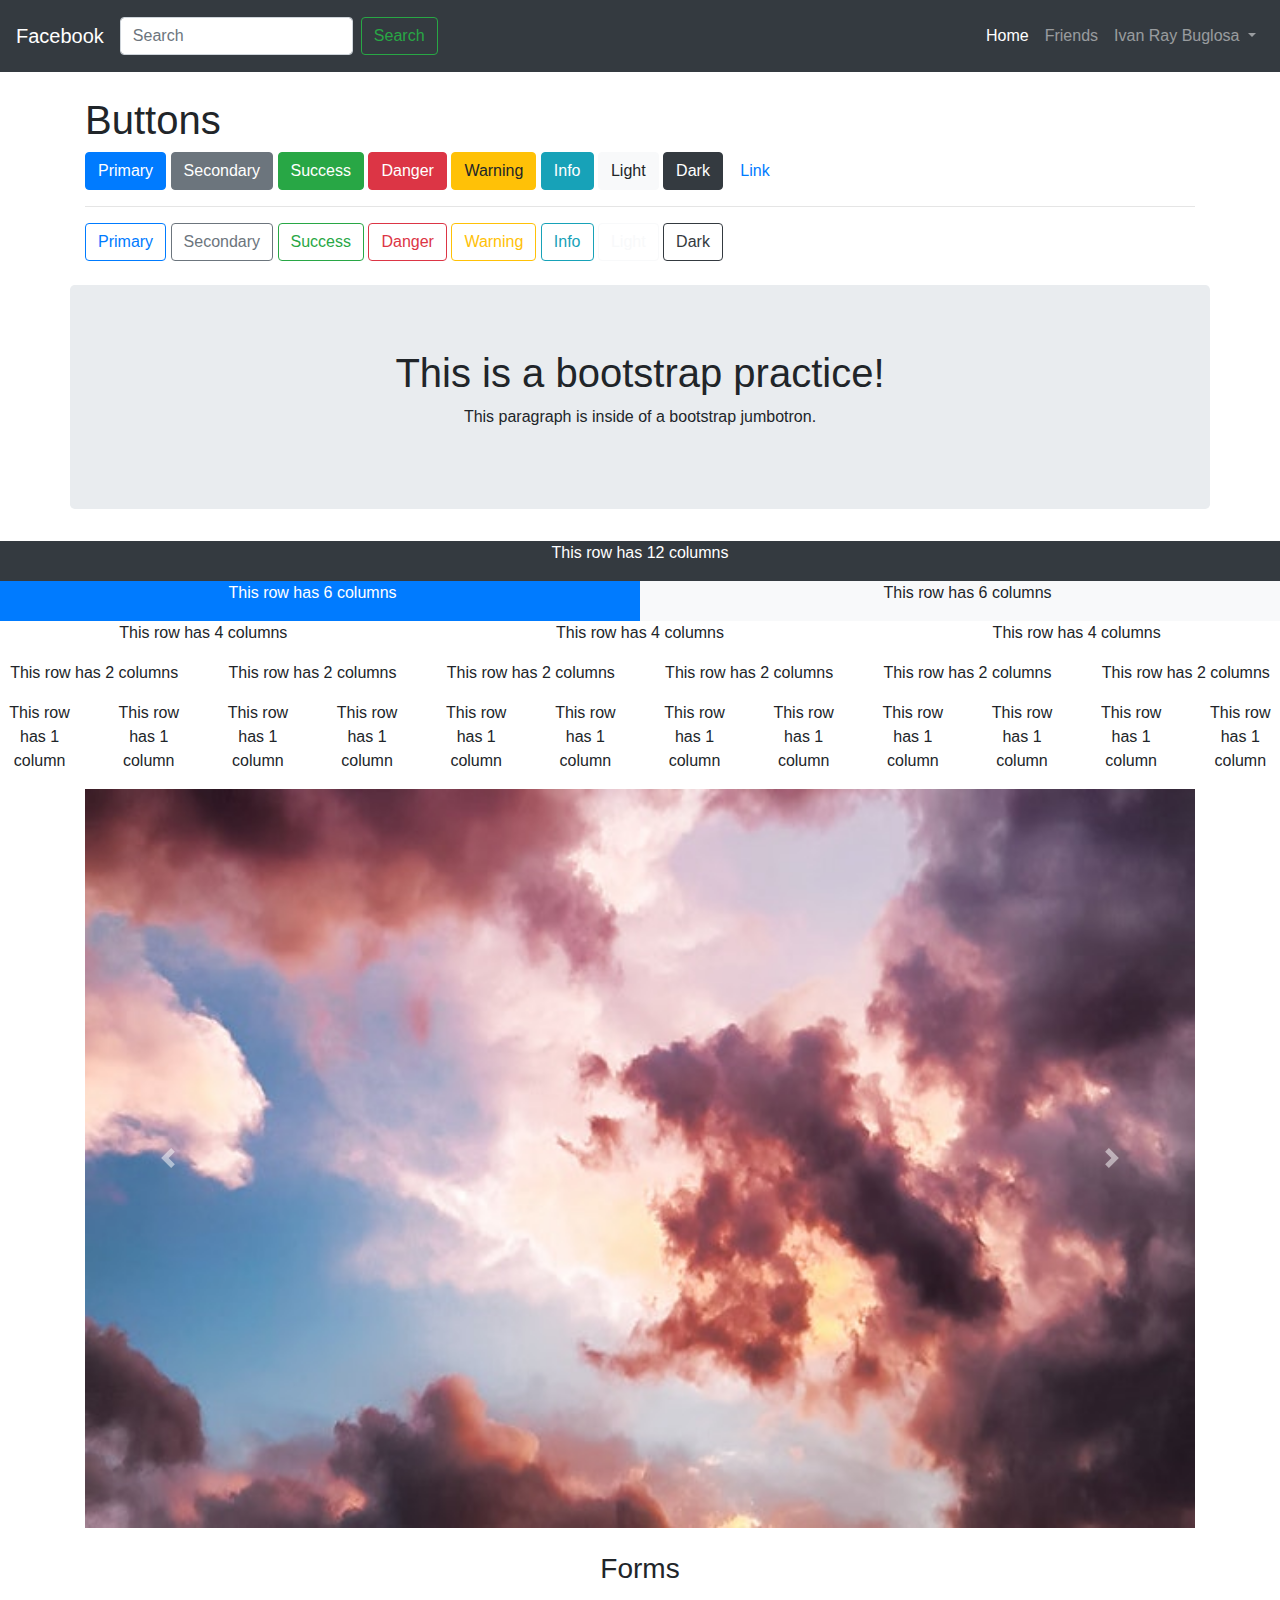
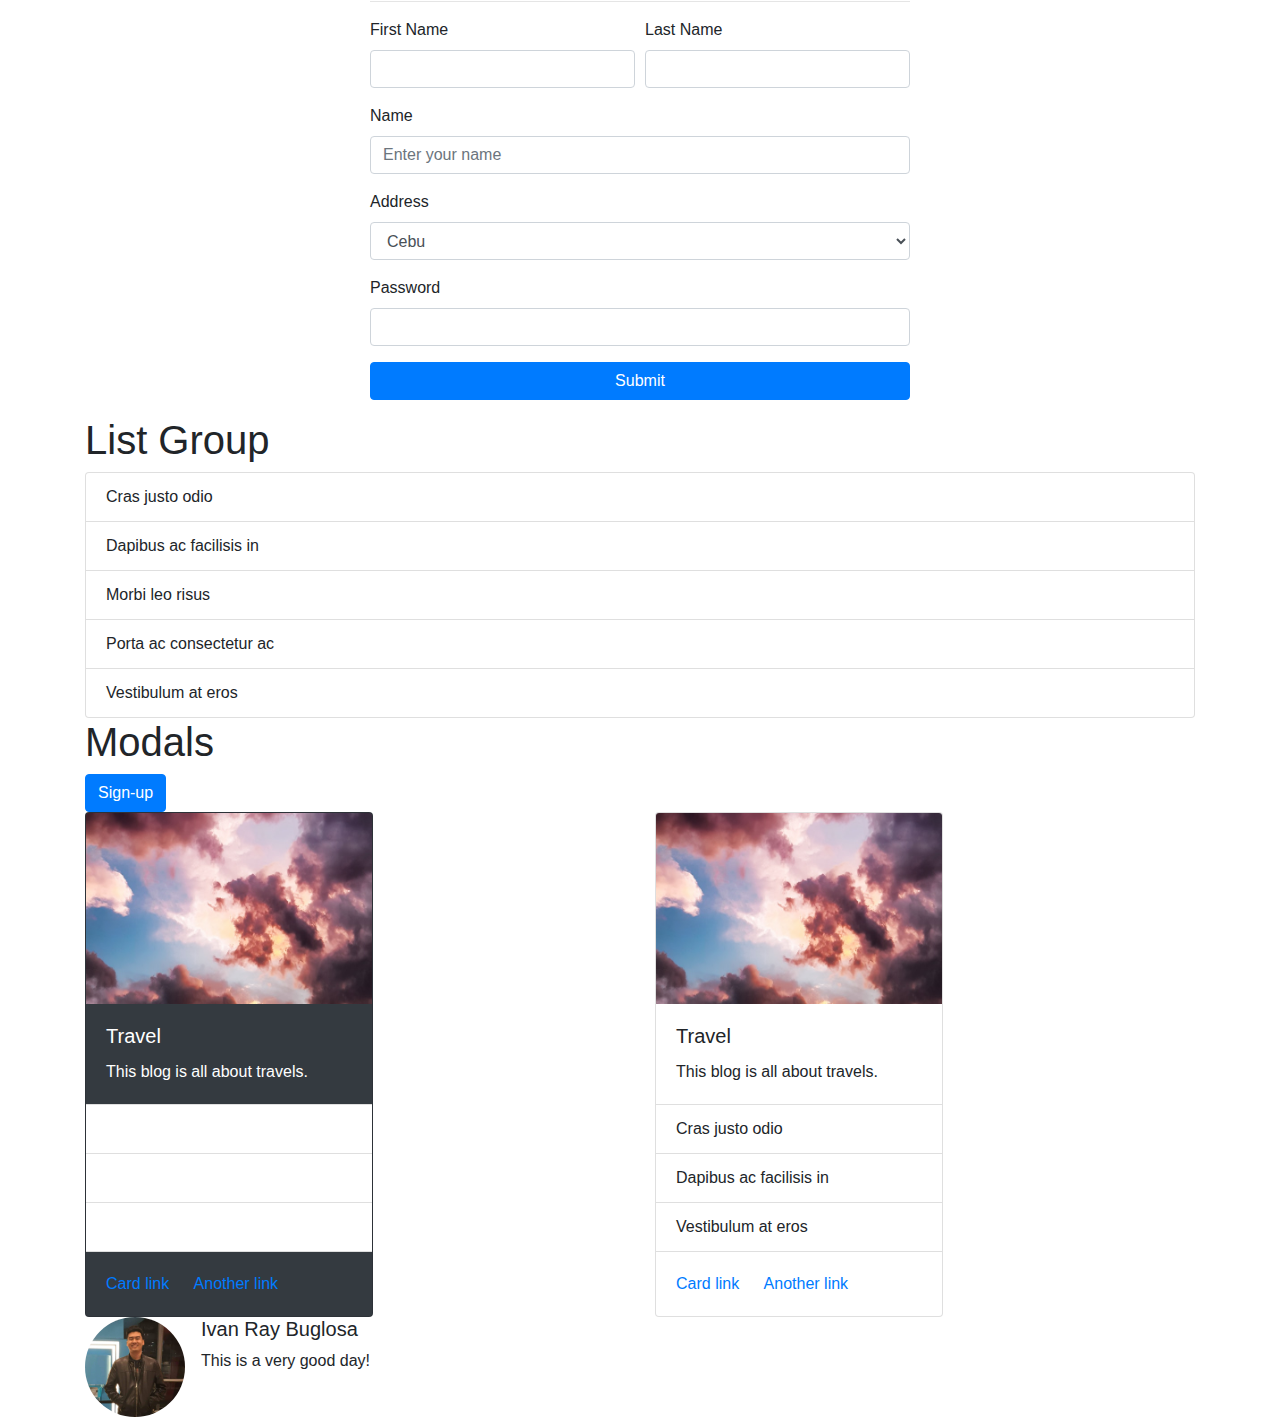
<file: HTML/Bootstrap/index.html>
<html>
    <head>
        <title>Bootstrap 4 Practice</title>
        <link rel="stylesheet" href="styles.css" />
        <link rel="stylesheet" href="https://maxcdn.bootstrapcdn.com/bootstrap/4.0.0/css/bootstrap.min.css" integrity="sha384-Gn5384xqQ1aoWXA+058RXPxPg6fy4IWvTNh0E263XmFcJlSAwiGgFAW/dAiS6JXm" crossorigin="anonymous">
        <link rel="stylesheet" href="https://use.fontawesome.com/releases/v5.5.0/css/all.css" integrity="sha384-B4dIYHKNBt8Bc12p+WXckhzcICo0wtJAoU8YZTY5qE0Id1GSseTk6S+L3BlXeVIU" crossorigin="anonymous">
    </head>
    <body>
        <!-- Bootstrap Navbar -->
        <nav class="navbar navbar-expand-lg navbar-dark p-3 bg-dark">
            <a class="navbar-brand" href="#">Facebook</a>
            <button class="navbar-toggler" type="button" data-toggle="collapse" data-target="#navbarNav" aria-controls="navbarNav" aria-expanded="false" aria-label="Toggle navigation">
              <span class="navbar-toggler-icon"></span>
            </button>
            <div class="collapse navbar-collapse" id="navbarNav">
                <!-- Navbar form -->
                <form class="form-inline my-2 my-lg-0">
                    <input class="form-control mr-sm-2" type="search" placeholder="Search" aria-label="Search">
                    <button class="btn btn-outline-success my-2 my-sm-0" type="submit">Search</button>
                </form>
                <ul class="navbar-nav ml-auto">
                    <li class="nav-item active">
                        <a class="nav-link" href="#">Home <span class="sr-only">(current)</span></a>
                    </li>
                    <li class="nav-item">
                        <a class="nav-link" href="#">Friends</a>
                    </li>
                    <li class="nav-item dropdown">
                        <a class="nav-link dropdown-toggle" href="#" id="navbarDropdownMenuLink" data-toggle="dropdown" aria-haspopup="true" aria-expanded="false">
                            Ivan Ray Buglosa
                        </a>
                        <div class="dropdown-menu" aria-labelledby="navbarDropdownMenuLink">
                            <a class="dropdown-item" href="#">Profile</a>
                            <a class="dropdown-item" href="#">Settings</a>
                            <a class="dropdown-item" href="#">Logout</a>
                        </div>
                    </li>
                </ul>
            </div>
        </nav>
        <!-- End of Bootstrap Navbar-->

        <!-- Bootstrap Buttons -->
        <div class="container mt-4">
            <h1>Buttons</h1>

            <button type="button" class="btn btn-primary">Primary</button>
            <button type="button" class="btn btn-secondary">Secondary</button>
            <button type="button" class="btn btn-success">Success</button>
            <button type="button" class="btn btn-danger">Danger</button>
            <button type="button" class="btn btn-warning">Warning</button>
            <button type="button" class="btn btn-info">Info</button>
            <button type="button" class="btn btn-light">Light</button>
            <button type="button" class="btn btn-dark">Dark</button>
            <button type="button" class="btn btn-link">Link</button>

            <hr/>

            <button type="button" class="btn btn-outline-primary">Primary</button>
            <button type="button" class="btn btn-outline-secondary">Secondary</button>
            <button type="button" class="btn btn-outline-success">Success</button>
            <button type="button" class="btn btn-outline-danger">Danger</button>
            <button type="button" class="btn btn-outline-warning">Warning</button>
            <button type="button" class="btn btn-outline-info">Info</button>
            <button type="button" class="btn btn-outline-light">Light</button>
            <button type="button" class="btn btn-outline-dark">Dark</button>
        </div>
        
        <!-- Bootstrap Jumbotron -->
        <div class="container jumbotron text-center mt-4">
            <h1>This is a bootstrap practice!</h1>
            <p>This paragraph is inside of a bootstrap jumbotron.</p>
            <!-- <div class="row">
                <div class="col-lg-6">
                    <h1>This is column 1</h1>
                </div>
                <div class="col-lg-6">
                    <h1>This is column 1</h1>
                </div>
            </div> -->
        </div>

        <!-- Grid System -->
        <div class="row">
            <div class="col-lg-12 col-sm-6 col-md-6 col-xs-6 bg-dark">
                <p class="text-white text-center">This row has 12 columns</p>
            </div>
        </div>

        <div class="row">
            <div class="col-lg-6 bg-primary">
                <p class="text-white text-center">This row has 6 columns</p>
            </div>
            <div class="col-lg-6 bg-light">
                <p class="text-center">This row has 6 columns</p>
            </div>
        </div>

        <div class="row">
            <div class="col-lg-4">
                <p class="text-center">This row has 4 columns</p>
            </div>
            <div class="col-lg-4">
                <p class="text-center">This row has 4 columns</p>    
            </div>
            <div class="col-lg-4">
                <p class="text-center">This row has 4 columns</p>
            </div>
        </div>

        <div class="row">
            <div class="col-lg-2">
                <p class="text-center">This row has 2 columns</p>
            </div>
            <div class="col-lg-2">
                <p class="text-center">This row has 2 columns</p>    
            </div>
            <div class="col-lg-2">
                <p class="text-center">This row has 2 columns</p>
            </div>
            <div class="col-lg-2">
                <p class="text-center">This row has 2 columns</p>
            </div>
            <div class="col-lg-2">
                <p class="text-center">This row has 2 columns</p>    
            </div>
            <div class="col-lg-2">
                <p class="text-center">This row has 2 columns</p>
            </div>
        </div>

        <div class="row">
            <div class="col-lg-1">
                <p class="text-center">This row has 1 column</p>
            </div>
            <div class="col-lg-1">
                <p class="text-center">This row has 1 column</p>    
            </div>
            <div class="col-lg-1">
                <p class="text-center">This row has 1 column</p>
            </div>
            <div class="col-lg-1">
                <p class="text-center">This row has 1 column</p>
            </div>
            <div class="col-lg-1">
                <p class="text-center">This row has 1 column</p>    
            </div>
            <div class="col-lg-1">
                <p class="text-center">This row has 1 column</p>
            </div>
            <div class="col-lg-1">
                <p class="text-center">This row has 1 column</p>
            </div>
            <div class="col-lg-1">
                <p class="text-center">This row has 1 column</p>    
            </div>
            <div class="col-lg-1">
                <p class="text-center">This row has 1 column</p>
            </div>
            <div class="col-lg-1">
                <p class="text-center">This row has 1 column</p>
            </div>
            <div class="col-lg-1">
                <p class="text-center">This row has 1 column</p>    
            </div>
            <div class="col-lg-1">
                <p class="text-center">This row has 1 column</p>
            </div>
        </div>

        <div class="container">
            <div id="carouselExampleControls" class="carousel slide" data-ride="carousel">
                <div class="carousel-inner">
                    <div class="carousel-item active">
                    <img class="d-block w-100" src="images/1.jpeg" alt="First slide">
                    </div>
                    <div class="carousel-item">
                    <img class="d-block w-100" src="images/2.jpeg" alt="Second slide">
                    </div>
                    <div class="carousel-item">
                    <img class="d-block w-100" src="images/3.jpeg" alt="Third slide">
                    </div>
                </div>
                <a class="carousel-control-prev" href="#carouselExampleControls" role="button" data-slide="prev">
                    <span class="carousel-control-prev-icon" aria-hidden="true"></span>
                    <span class="sr-only">Previous</span>
                </a>
                <a class="carousel-control-next" href="#carouselExampleControls" role="button" data-slide="next">
                    <span class="carousel-control-next-icon" aria-hidden="true"></span>
                    <span class="sr-only">Next</span>
                </a>
            </div>
        </div>

        <div class="container mt-4">
            <div class="row">
                <div class="col-lg-6 offset-lg-3">
                    <h3 class="text-center">Forms</h3>
                    <hr />
                    <form>
                        <div class="form-group form-row">
                            <div class="col-lg-6">
                                <label for="">First Name</label>
                                <input type="text" class="form-control" />
                            </div>
                            <div class="col-lg-6">
                                <label for="">Last Name</label>
                                <input type="text" class="form-control" />
                            </div>
                        </div>
                        <div class="form-group">
                            <label for="name">Name</label>
                            <input type="text" id="name" placeholder="Enter your name" class="form-control" />
                        </div>
                        <div class="form-group">
                            <label>Address</label>

                            <select class="form-control">
                                <option value="">Cebu</option>
                                <option value="">Japan</option>
                                <option value="">Singapore</option>
                            </select>
                        </div>
                        <div class="form-group">
                            <label>Password</label>
                            <input type="password" class="form-control" />
                        </div>
                        <button type="submit" class="btn btn-primary btn-block">Submit</button>
                    </form>
                </div>
            </div>
        </div>

        <div class="container">
            <h1>List Group</h1>
            <ul class="list-group">
                <li class="list-group-item">Cras justo odio</li>
                <li class="list-group-item">Dapibus ac facilisis in</li>
                <li class="list-group-item">Morbi leo risus</li>
                <li class="list-group-item">Porta ac consectetur ac</li>
                <li class="list-group-item">Vestibulum at eros</li>
            </ul>
        </div>
        
        <div class="container">
            <h1>Modals</h1>
            <!-- Button trigger modal -->
            <button type="button" class="btn btn-primary" data-toggle="modal" data-target="#exampleModal">
                Sign-up
            </button>
            
            <!-- Modal -->
            <div class="modal fade" id="exampleModal" tabindex="-1" role="dialog" aria-labelledby="exampleModalLabel" aria-hidden="true">
                <div class="modal-dialog" role="document">
                    <div class="modal-content">
                        <div class="modal-header">
                            <h5 class="modal-title" id="exampleModalLabel">Modal title</h5>
                            <button type="button" class="close" data-dismiss="modal" aria-label="Close">
                                <span aria-hidden="true">&times;</span>
                            </button>
                        </div>
                        <div class="modal-body">
                            <form>
                                <div class="form-group">
                                    <label for="name">Name</label>
                                    <input type="text" id="name" placeholder="Enter your name" class="form-control" />
                                </div>
                                <div class="form-group">
                                    <label>Address</label>
        
                                    <select class="form-control">
                                        <option value="">Cebu</option>
                                        <option value="">Japan</option>
                                        <option value="">Singapore</option>
                                    </select>
                                </div>
                                <div class="form-group">
                                    <label>Password</label>
                                    <input type="password" class="form-control" />
                                </div>
                            </form>
                        </div>
                        <div class="modal-footer">
                            <button type="button" class="btn btn-secondary" data-dismiss="modal">Close</button>
                            <button type="button" class="btn btn-primary">Save changes</button>
                        </div>
                    </div>
                </div>
            </div>
        </div>


        <div class="container">
            <div class="row">
                <div class="col-lg-6">
                    <div class="card bg-dark text-white" style="width: 18rem;">
                        <img class="card-img-top" src="images/1.jpeg" alt="Card image cap">
                        <div class="card-body">
                            <h5 class="card-title">Travel</h5>
                            <p class="card-text">This blog is all about travels.</p>
                        </div>
                        <ul class="list-group list-group-flush">
                            <li class="list-group-item">Cras justo odio</li>
                            <li class="list-group-item">Dapibus ac facilisis in</li>
                            <li class="list-group-item">Vestibulum at eros</li>
                        </ul>
                        <div class="card-body">
                            <a href="#" class="card-link">Card link</a>
                            <a href="#" class="card-link">Another link</a>
                        </div>
                    </div>
                </div>
                <div class="col-lg-6">
                    <div class="card" style="width: 18rem;">
                            <img class="card-img-top" src="images/1.jpeg" alt="Card image cap">
                            <div class="card-body">
                                <h5 class="card-title">Travel</h5>
                                <p class="card-text">This blog is all about travels.</p>
                            </div>
                            <ul class="list-group list-group-flush">
                                <li class="list-group-item">Cras justo odio</li>
                                <li class="list-group-item">Dapibus ac facilisis in</li>
                                <li class="list-group-item">Vestibulum at eros</li>
                            </ul>
                            <div class="card-body">
                                <a href="#" class="card-link">Card link</a>
                                <a href="#" class="card-link">Another link</a>
                            </div>
                        </div>
                    </div>
                </div>
            </div>
        </div>

        <div class="container">
            <div class="media">
                <img class="mr-3 media-image" src="images/pp.jpg" alt="Generic placeholder image">
                <div class="media-body">
                    <h5 class="mt-0">Ivan Ray Buglosa</h5>
                    <p>This is a very good day!</p>
                </div>
            </div>
        </div>

        <i class="fab fa-facebook fa-10x"></i>

        <script src="https://code.jquery.com/jquery-3.2.1.slim.min.js" integrity="sha384-KJ3o2DKtIkvYIK3UENzmM7KCkRr/rE9/Qpg6aAZGJwFDMVNA/GpGFF93hXpG5KkN" crossorigin="anonymous"></script>
        <script src="https://cdnjs.cloudflare.com/ajax/libs/popper.js/1.12.9/umd/popper.min.js" integrity="sha384-ApNbgh9B+Y1QKtv3Rn7W3mgPxhU9K/ScQsAP7hUibX39j7fakFPskvXusvfa0b4Q" crossorigin="anonymous"></script>
        <script src="https://maxcdn.bootstrapcdn.com/bootstrap/4.0.0/js/bootstrap.min.js" integrity="sha384-JZR6Spejh4U02d8jOt6vLEHfe/JQGiRRSQQxSfFWpi1MquVdAyjUar5+76PVCmYl" crossorigin="anonymous"></script>
    </body>
</html>
</file>
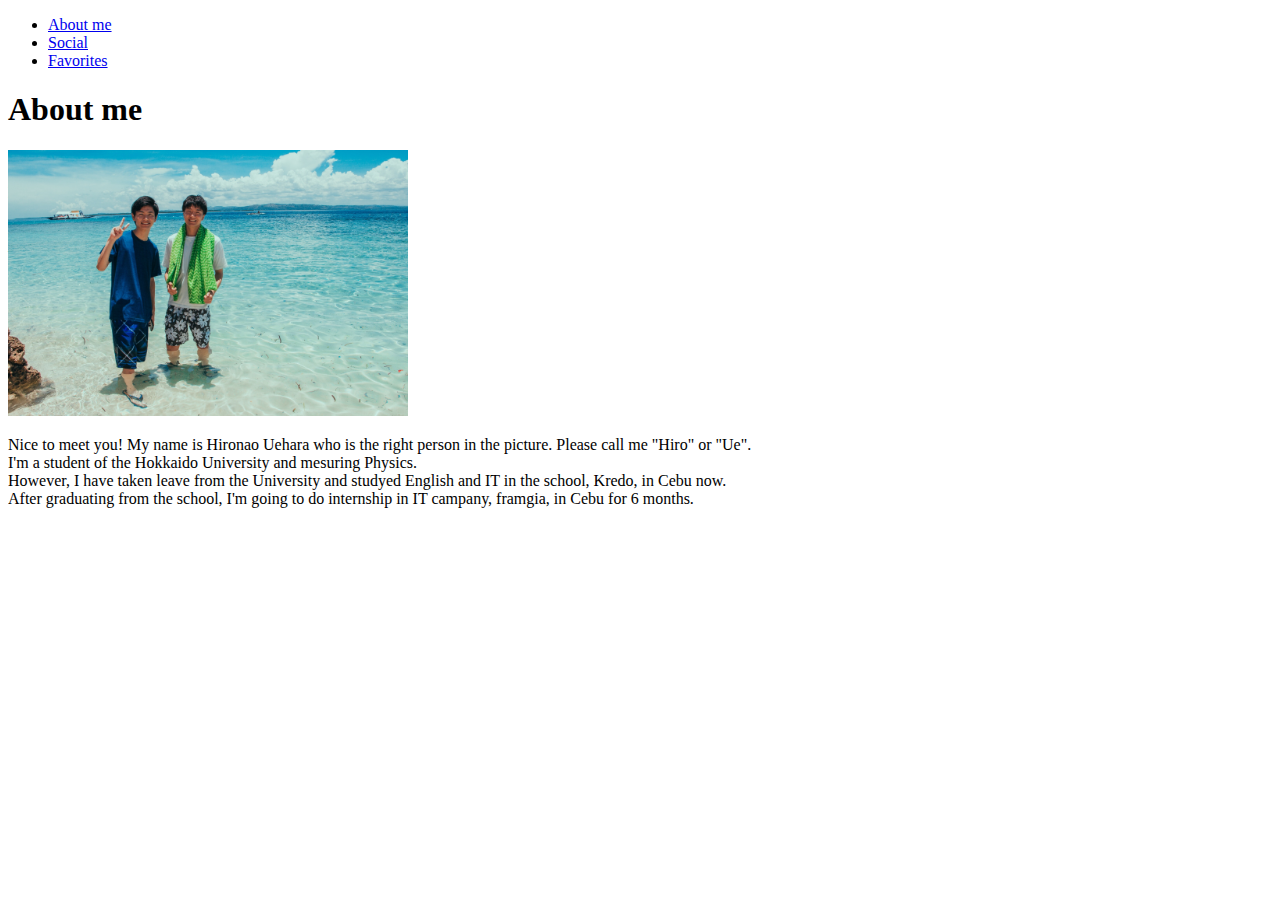
<file: HTML/activity01-hironao/about_me.html>
<!DOCTYPE html>
<html>
    <head>
        <title>About me</title>
        <link rel="stylesheet" href="">
    </head>
    <body>
        <ul>
            <li><a href="about_me.html">About me</a></li>
            <li><a href="social.html">Social</a></li>
            <li><a href="favorites.html">Favorites</a></li>
        </ul>
        <h1>About me</h1>
        <img src="images/hironao.JPG" alt="hironao_picture" width="400">
        <p>
            Nice to meet you! My name is Hironao Uehara who is the right person in the picture. Please call me "Hiro" or "Ue". <br>
            I'm a student of the Hokkaido University and mesuring Physics. <br>
            However, I have taken leave from the University and studyed English and IT in the school, Kredo, in Cebu now. <br>
            After graduating from the school, I'm going to do internship in IT campany, framgia, in Cebu for 6 months.
        </p>

    </body>
</html>
</file>
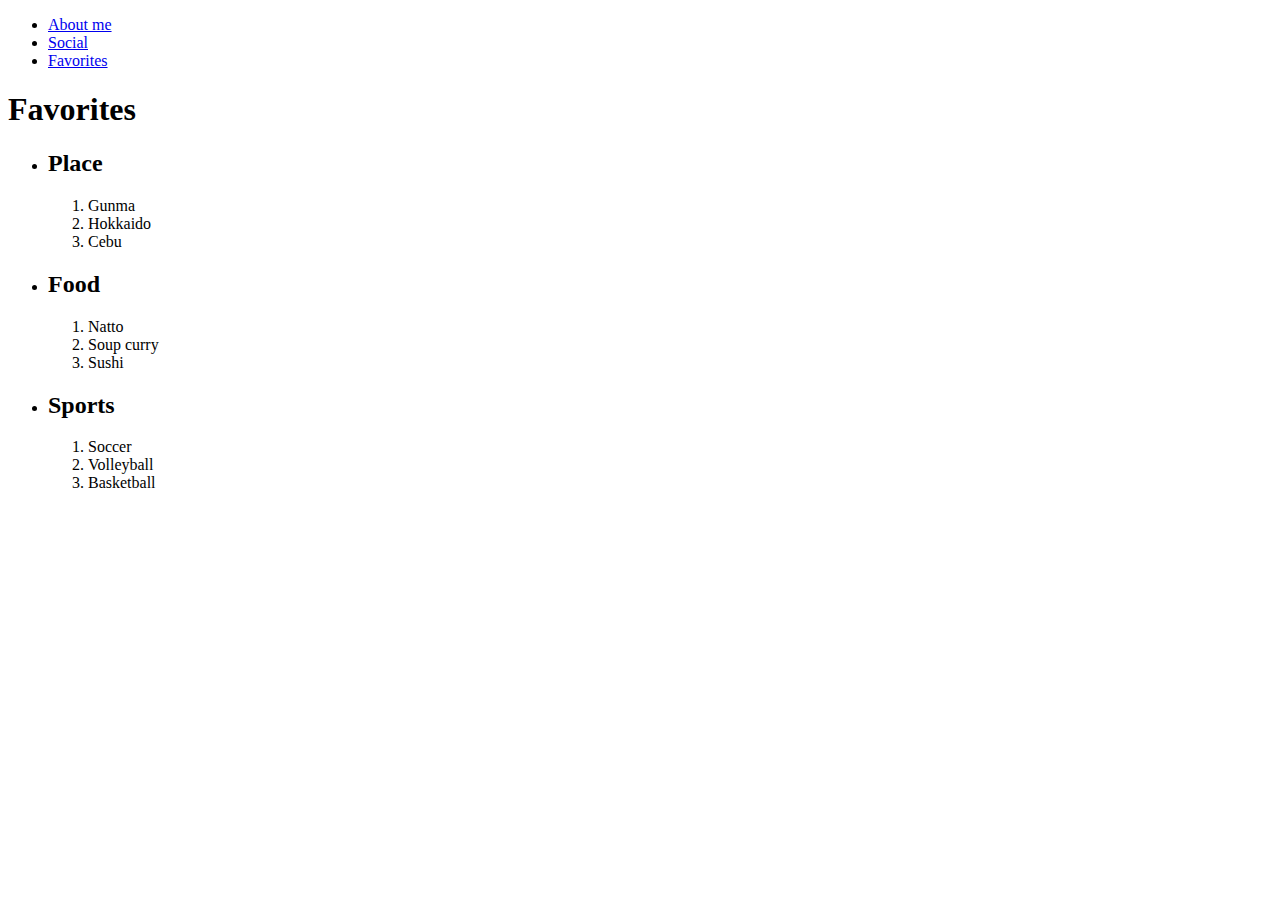
<file: HTML/activity01-hironao/favorites.html>
<!DOCTYPE html>
<html>
    <head>
        <title>About me</title>
        <link rel="stylesheet" href="">
    </head>
    <body>
        <ul>
            <li><a href="about_me.html">About me</a></li>
            <li><a href="social.html">Social</a></li>
            <li><a href="favorites.html">Favorites</a></li>
        </ul>
        <h1>Favorites</h1>
        <ul>
            <li>
                <h2>Place</h2>
                <ol>
                    <li>Gunma</li>
                    <li>Hokkaido</li>
                    <li>Cebu</li>
                </ol>
            </li>
            <li>
                <h2>Food</h2>
                 <ol>
                    <li>Natto</li>
                    <li>Soup curry</li>
                    <li>Sushi</li>
                </ol>
            </li>
            <li>
                <h2>Sports</h2>
                <ol>
                    <li>Soccer</li>
                    <li>Volleyball</li>
                    <li>Basketball</li>
                </ol>
            </li>
        </ul>

    </body>
</html>
</file>
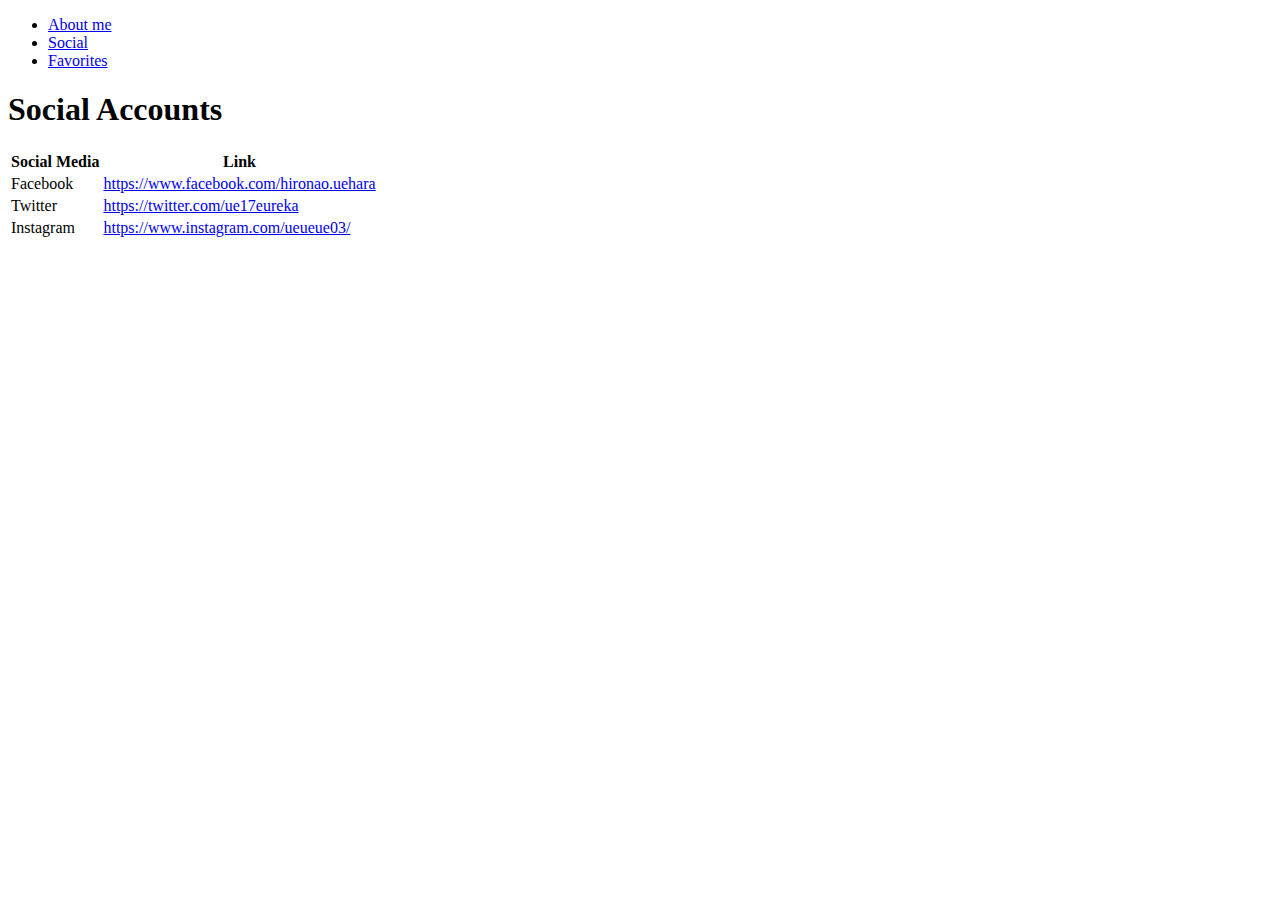
<file: HTML/activity01-hironao/social.html>
<!DOCTYPE html>
<html>
    <head>
        <title>About me</title>
        <link rel="stylesheet" href="">
    </head>
    <body>
        <ul>
            <li><a href="about_me.html">About me</a></li>
            <li><a href="social.html">Social</a></li>
            <li><a href="favorites.html">Favorites</a></li>
        </ul>
        <h1>Social Accounts</h1>
        <table>
            <thead>
                <tr>
                    <th>Social Media</th>
                    <th>Link</th>
                </tr>
            </thead>
            <tbody>
                <tr>
                    <td>Facebook</td>
                    <td><a href="https://www.facebook.com/hironao.uehara" target=”_blank”>https://www.facebook.com/hironao.uehara</a></td>  
                </tr>
                <tr>
                    <td>Twitter</td>
                    <td><a href="https://twitter.com/ue17eureka" target=”_blank”>https://twitter.com/ue17eureka</a></td>         
                </tr>    
                <tr>
                    <td>Instagram</td>
                    <td><a href="https://www.instagram.com/ueueue03/" target=”_blank”>https://www.instagram.com/ueueue03/</a></td>         
                </tr>    
            </tbody>
        </table>
    </body>
</html>
</file>
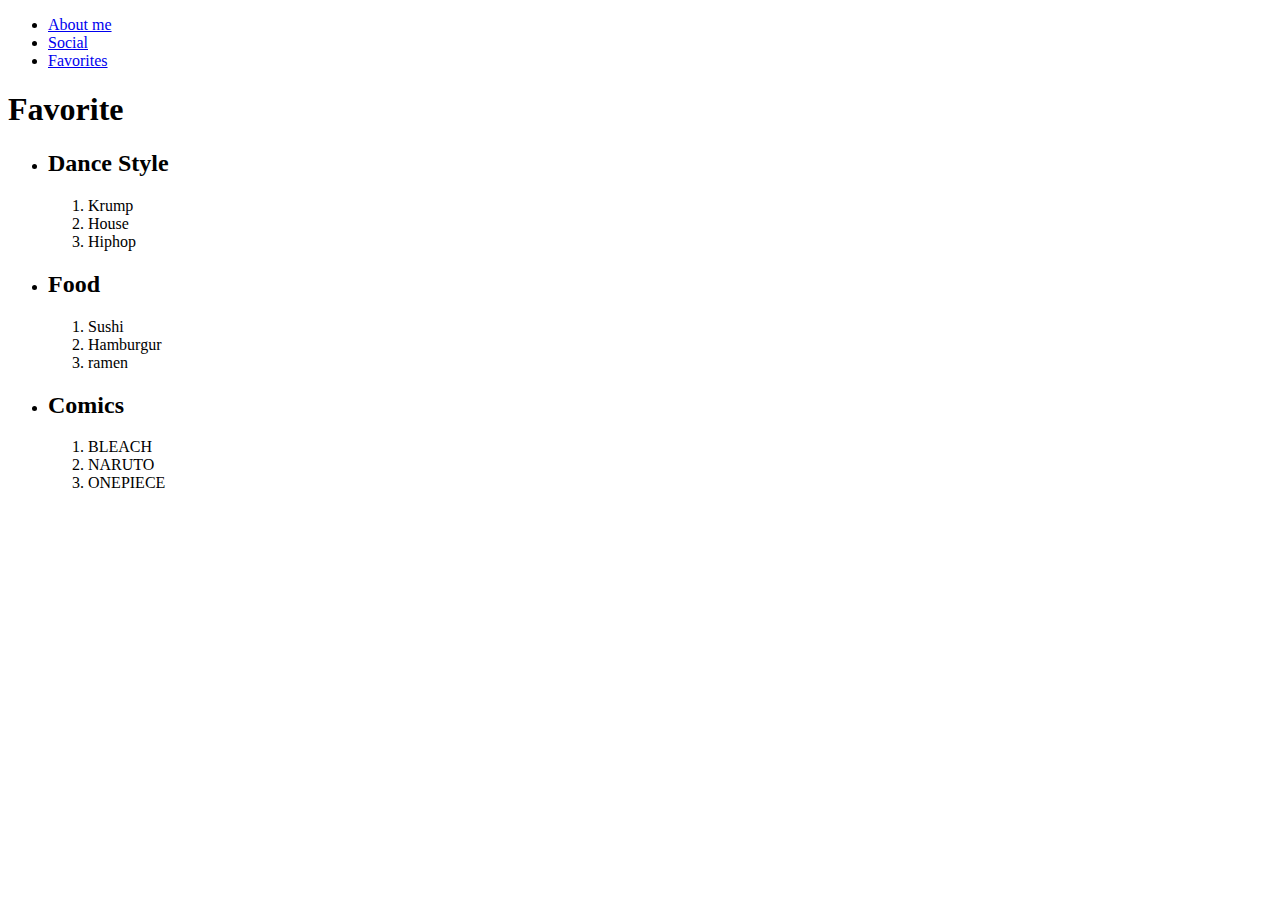
<file: HTML/activity01-takuya/Favorites.html>
<!DOCTYPE html>
<html>
    <head>
        <title>about_me_page</title>
    </head>
    <body>
        <ul>
            <li>
                <a href="about_me_page.html">About me</a>
            </li>
            <li>
                <a href="Social.html">Social</a>
            </li>
            <li>
                <a href="Favorites.html">Favorites</a>
            </li>
        </ul>
        <h1>Favorite</h1>
        <ul>
            <li>
                <h2>Dance Style</h2>
                <ol>
                    <li>Krump</li>
                    <li>House</li>
                    <li>Hiphop</li>
                </ol>
            </li>
            <li>
                <h2>Food</h2>
                <ol>
                    <li>Sushi</li>
                    <li>Hamburgur</li>
                    <li>ramen</li>
                </ol>
            </li>
            <li>
                <h2>Comics</h2>
                <ol>
                    <li>BLEACH</li>
                    <li>NARUTO</li>
                    <li>ONEPIECE</li>
                </ol>
            </li>
        </ul>
        </ul>
    </body>
</html>
</file>
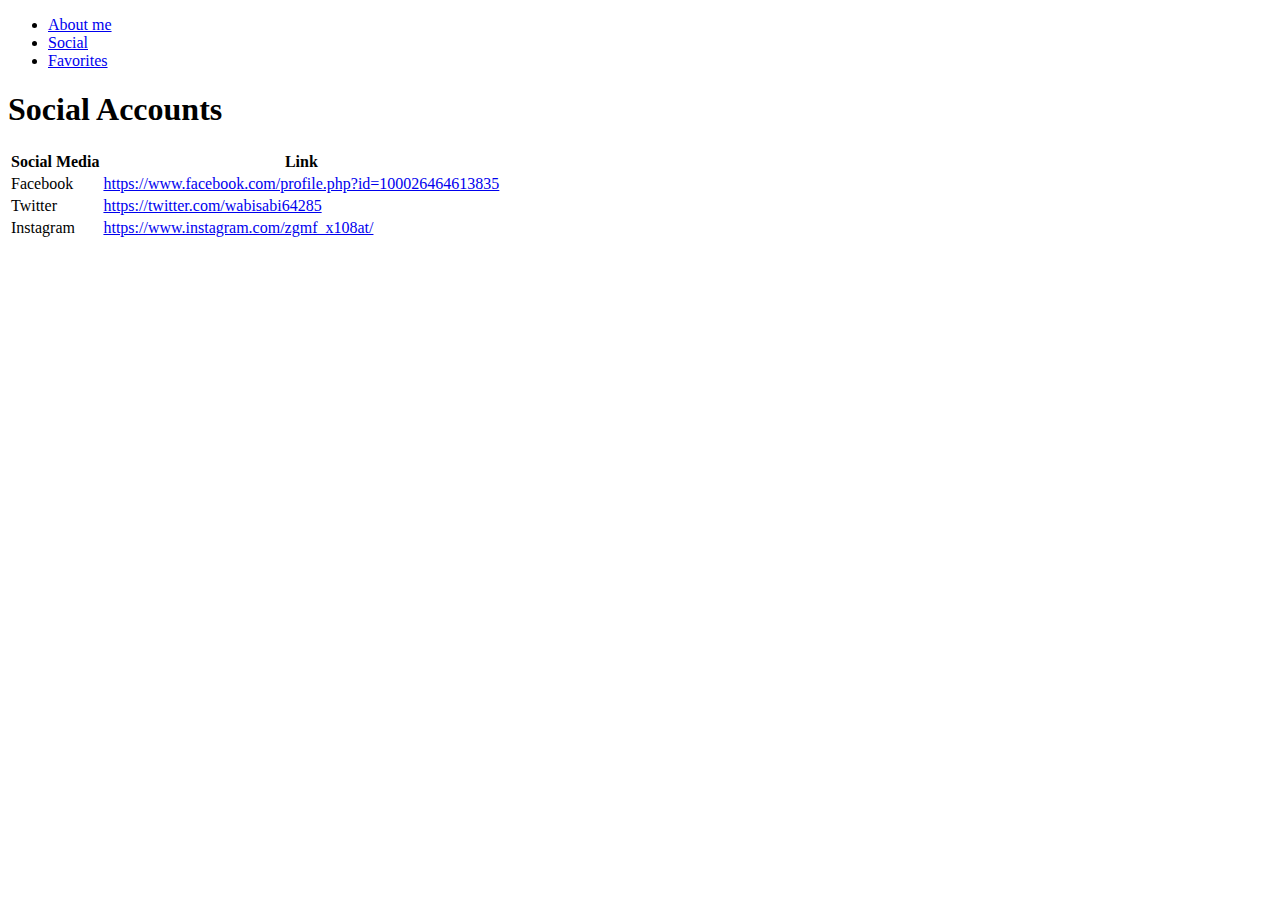
<file: HTML/activity01-takuya/Social.html>
<!DOCTYPE html>
<html>
    <head>
        <title>about_me_page</title>
    </head>
    <body>
        <ul>
            <li>
                <a href="about_me_page.html">About me</a>
            </li>
            <li>
                <a href="Social.html">Social</a>
            </li>
            <li>
                <a href="Favorites.html">Favorites</a>
            </li>
        </ul>
        <h1>Social Accounts</h1>
        <table>
            <tr frame="void">
                <th>
                    Social Media
                </th>
                <th align="center">
                    Link
                </th>
            </tr>
            <tr frame="void">
                <td>Facebook</td>
                <td>
                    <a href="https://www.facebook.com/profile.php?id=100026464613835">
                    https://www.facebook.com/profile.php?id=100026464613835
                </a>
                </td>
            </tr>
            <tr frame="void">
                <td>Twitter</td>
                <td>
                    <a href="https://twitter.com/wabisabi64285">
                        https://twitter.com/wabisabi64285
                    </a>
                </td>
            </tr>
            <tr frame="void">
                <td>Instagram</td>
                <td>
                    <a href="https://www.instagram.com/zgmf_x108at/">
                        https://www.instagram.com/zgmf_x108at/
                    </a>
                </td>
            </tr>
    </table>
    </body>
</html>
</file>
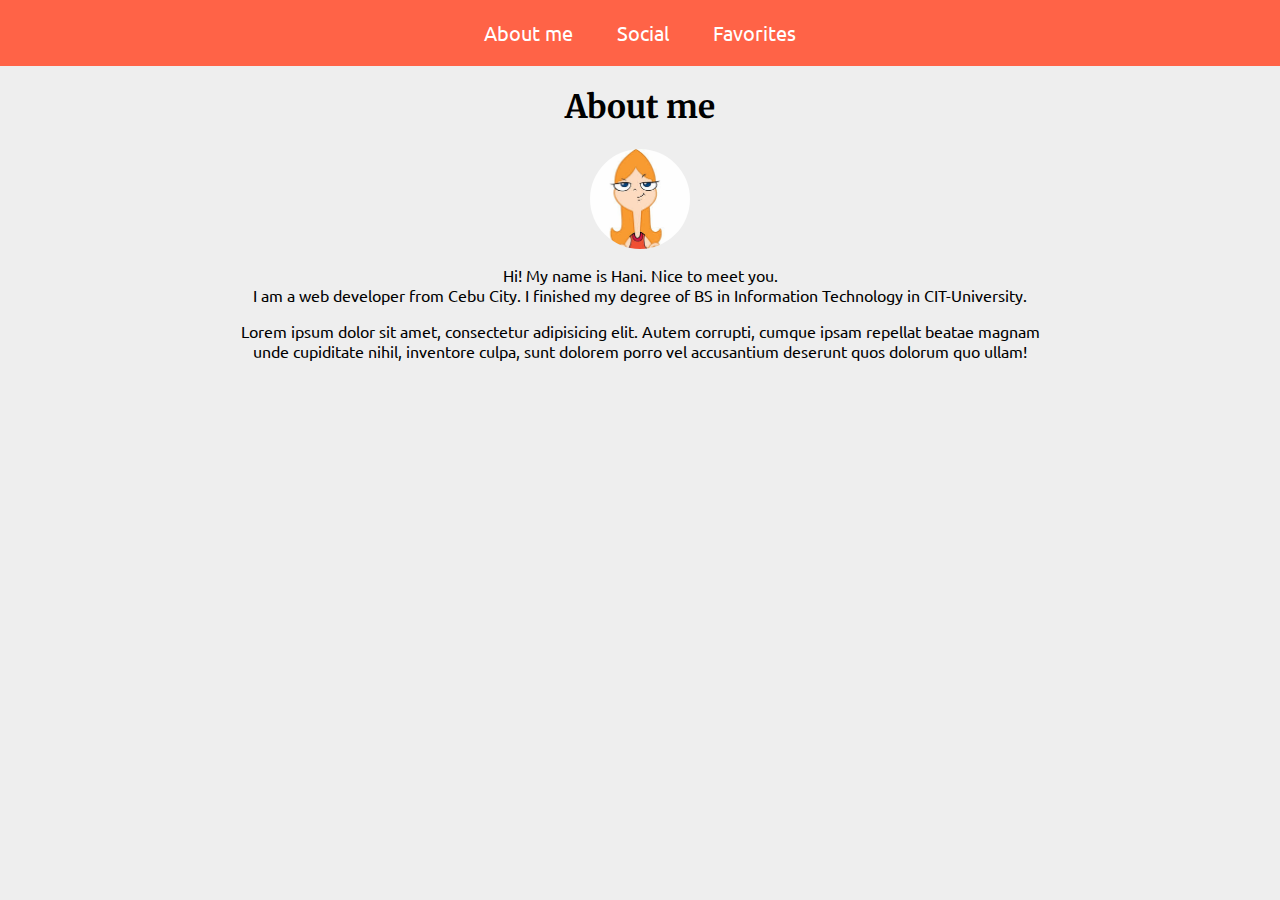
<file: HTML/hani-act1/about-me.html>
<!DOCTYPE html>
<html lang="en">
<head>
    <meta charset="UTF-8">
    <title>About me</title>
    <link rel="stylesheet" href="style.css">
    <link href="https://fonts.googleapis.com/css?family=Merriweather|Ubuntu:300,400,500" rel="stylesheet">

</head>
<body>
    <header>
        <ul>
            <li><a href="about-me.html">About me</a></li>
            <li><a href="social.html">Social</a></li>
            <li><a href="favorites.html">Favorites</a></li>
        </ul>
    </header>

    <main>
        <h1>About me</h1>

        <div class="circle">
            <img src="candace.jpeg" alt="avatar">
        </div>

        <p>Hi! My name is Hani. Nice to meet you.<br> I am a web developer from Cebu City. I finished my degree of BS in Information Technology in CIT-University.</p>
        <p>Lorem ipsum dolor sit amet, consectetur adipisicing elit. Autem corrupti, cumque ipsam repellat beatae magnam unde cupiditate nihil, inventore culpa, sunt dolorem porro vel accusantium deserunt quos dolorum quo ullam!</p>
    </main>
</body>
</html>
</file>
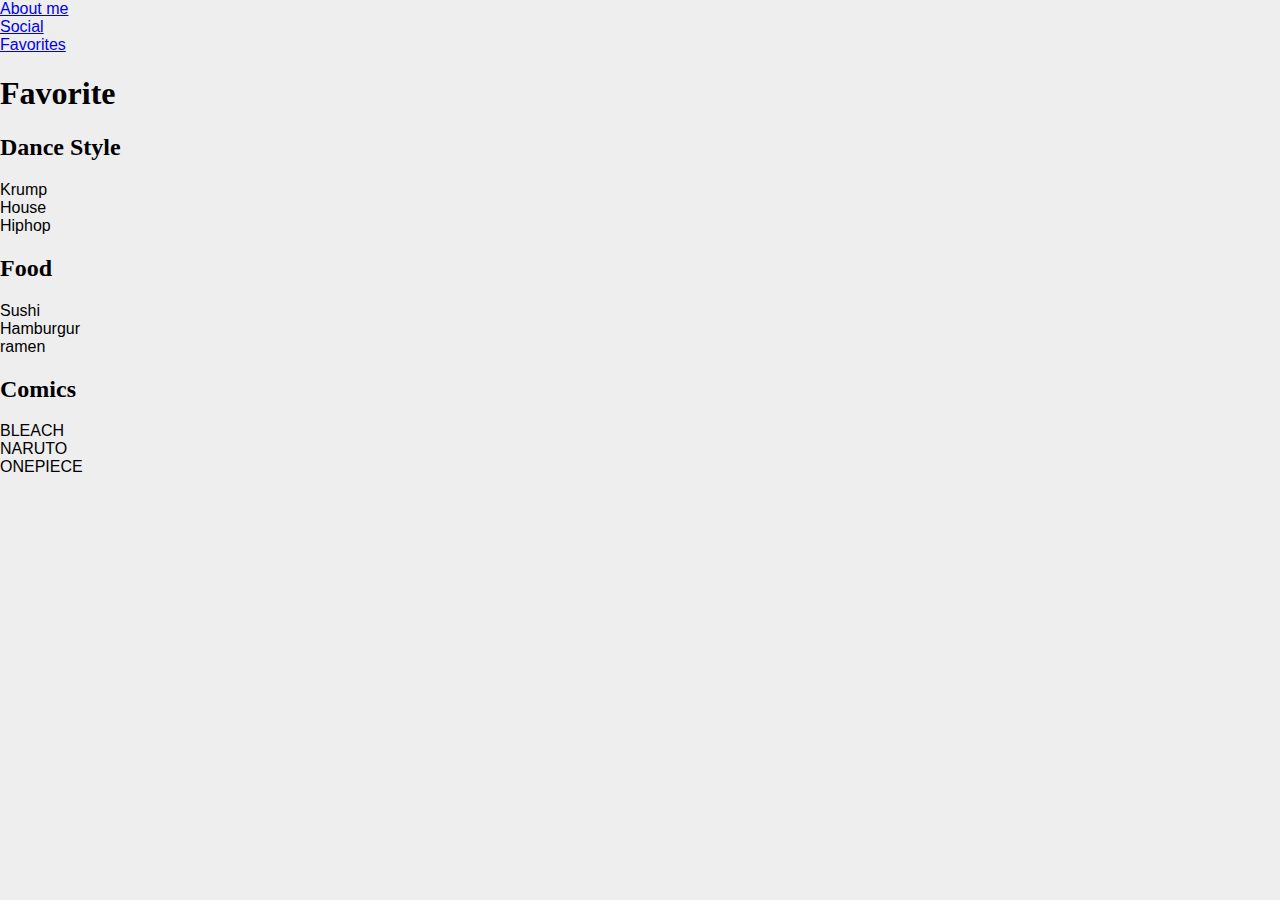
<file: HTML/hani-act1/Favorites.html>
<!DOCTYPE html>
<html>
    <head>
        <link rel="stylesheet" href="style.css">
        <title>about_me_page</title>
    </head>
    <body>
        <ul>
            <li>
                <a href="about_me_page.html">About me</a>
            </li>
            <li>
                <a href="Social.html">Social</a>
            </li>
            <li>
                <a href="Favorites.html">Favorites</a>
            </li>
        </ul>
        <h1>Favorite</h1>
        <ul>
            <li>
                <h2>Dance Style</h2>
                <ol>
                    <li>Krump</li>
                    <li>House</li>
                    <li>Hiphop</li>
                </ol>
            </li>
            <li>
                <h2>Food</h2>
                <ol>
                    <li>Sushi</li>
                    <li>Hamburgur</li>
                    <li>ramen</li>
                </ol>
            </li>
            <li>
                <h2>Comics</h2>
                <ol>
                    <li>BLEACH</li>
                    <li>NARUTO</li>
                    <li>ONEPIECE</li>
                </ol>
            </li>
        </ul>
        </ul>
    </body>
</html>
</file>
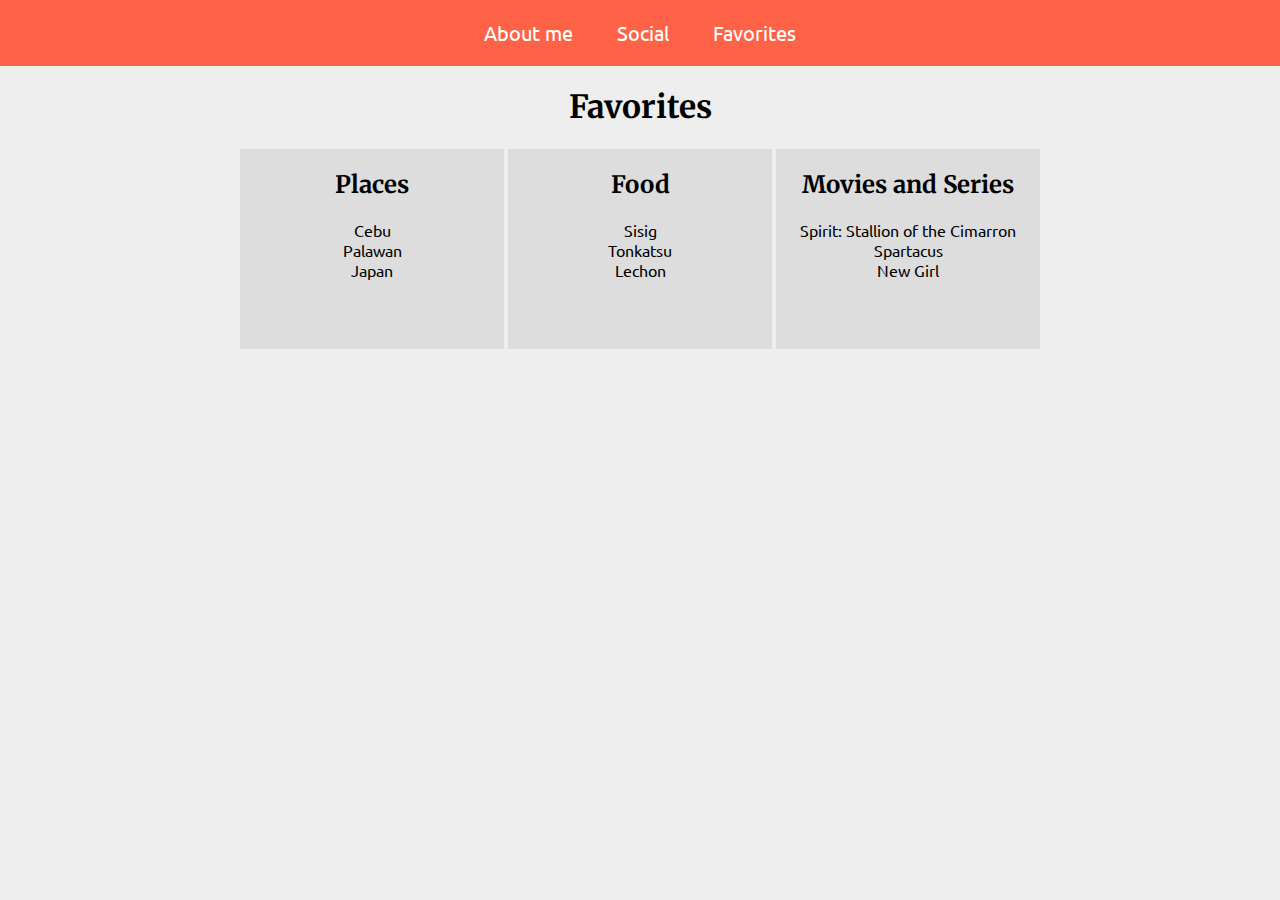
<file: HTML/hani-act1/favorites.html>
<!DOCTYPE html>
<html lang="en">
<head>
    <meta charset="UTF-8">
    <title>Favorites</title>
    <link rel="stylesheet" href="style.css">
    <link href="https://fonts.googleapis.com/css?family=Merriweather|Ubuntu:300,400,500" rel="stylesheet">
</head>
<body>
    <header>
        <ul>
            <li><a href="about-me.html">About me</a></li>
            <li><a href="social.html">Social</a></li>
            <li><a href="favorites.html">Favorites</a></li>
        </ul>
    </header>
    <main class="favorites">
        <h1>Favorites</h1>

        <ul class="favorites">
            <li>
                <h2>Places</h2>
                <ol>
                    <li>Cebu</li>
                    <li>Palawan</li>
                    <li>Japan</li>
                </ol>
            </li>
            <li>
                <h2>Food</h2>
                <ol>
                    <li>Sisig</li>
                    <li>Tonkatsu</li>
                    <li>Lechon</li>
                </ol>
            </li>
            <li>
                <h2>Movies and Series</h2>
                <ol>
                    <li>Spirit: Stallion of the Cimarron</li>
                    <li>Spartacus</li>
                    <li>New Girl</li>
                </ol>
            </li>
        </ul>
    </main>
</body>
</html>
</file>
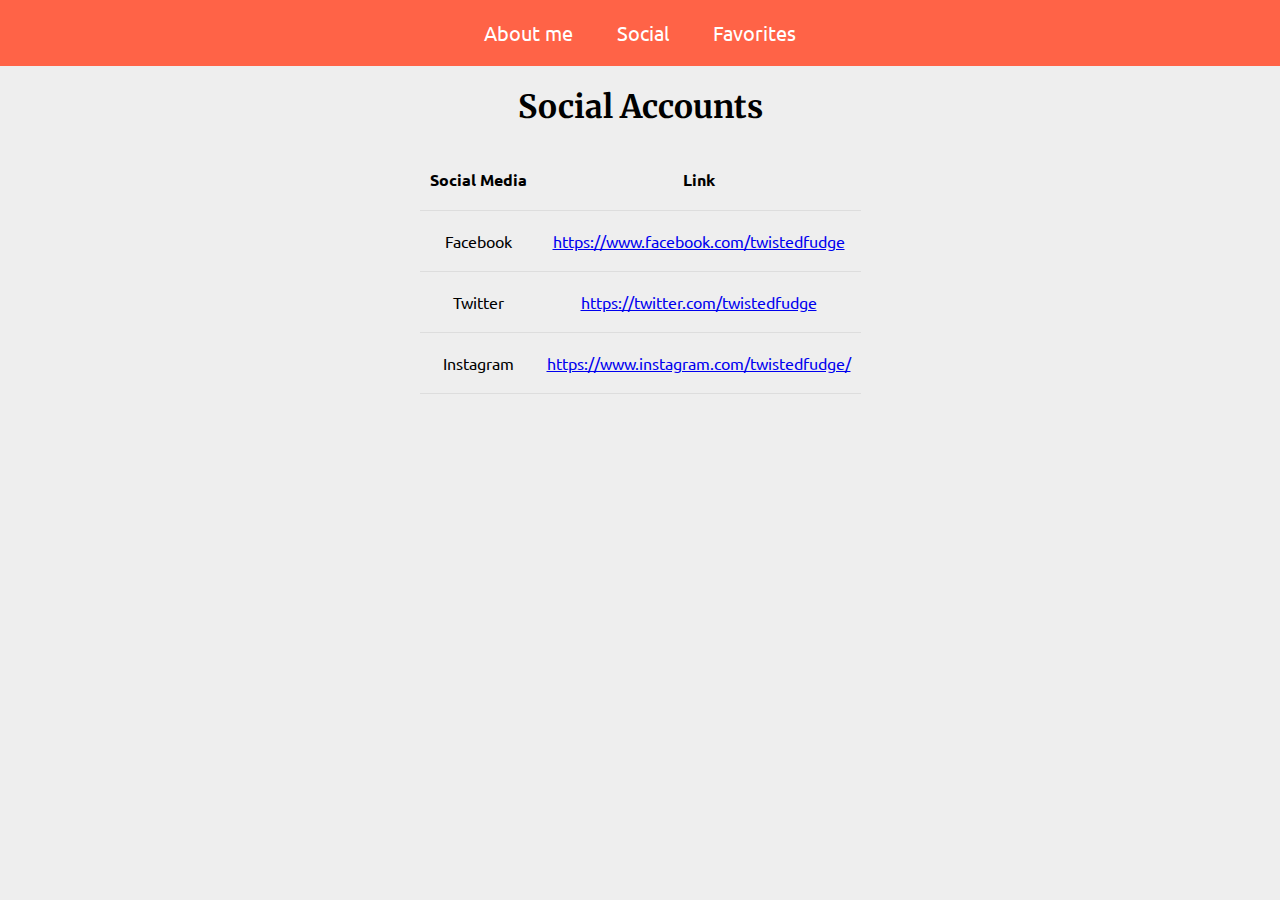
<file: HTML/hani-act1/social.html>
<!DOCTYPE html>
<html lang="en">
<head>
    <meta charset="UTF-8">
    <title>Social</title>
    <link rel="stylesheet" href="style.css">
    <link href="https://fonts.googleapis.com/css?family=Merriweather|Ubuntu:300,400,500" rel="stylesheet">
</head>
<body>
    <header>
        <ul>
            <li><a href="about-me.html">About me</a></li>
            <li><a href="favorites.html">Social</a></li>
            <li><a href="favorites.html">Favorites</a></li>
        </ul>
    </header>

    <main>
        <h1>Social Accounts</h1>
        <table>
            <tr>
                <th>Social Media</th>
                <th>Link</th>
            </tr>
            <tr>
                <td>Facebook</td>
                <td><a target="_blank" href="https://www.facebook.com/twistedfudge">https://www.facebook.com/twistedfudge</a></td>
            </tr>
            <tr>
                <td>Twitter</td>
                <td><a target="_blank" href="https://twitter.com/twistedfudge">https://twitter.com/twistedfudge</a></td>
            </tr>
            <tr>
                <td>Instagram</td>
                <td><a target="_blank" href="https://www.instagram.com/twistedfudge/">https://www.instagram.com/twistedfudge/</a></td>
            </tr>
        </table>
    </main>
</body>
</html>
</file>
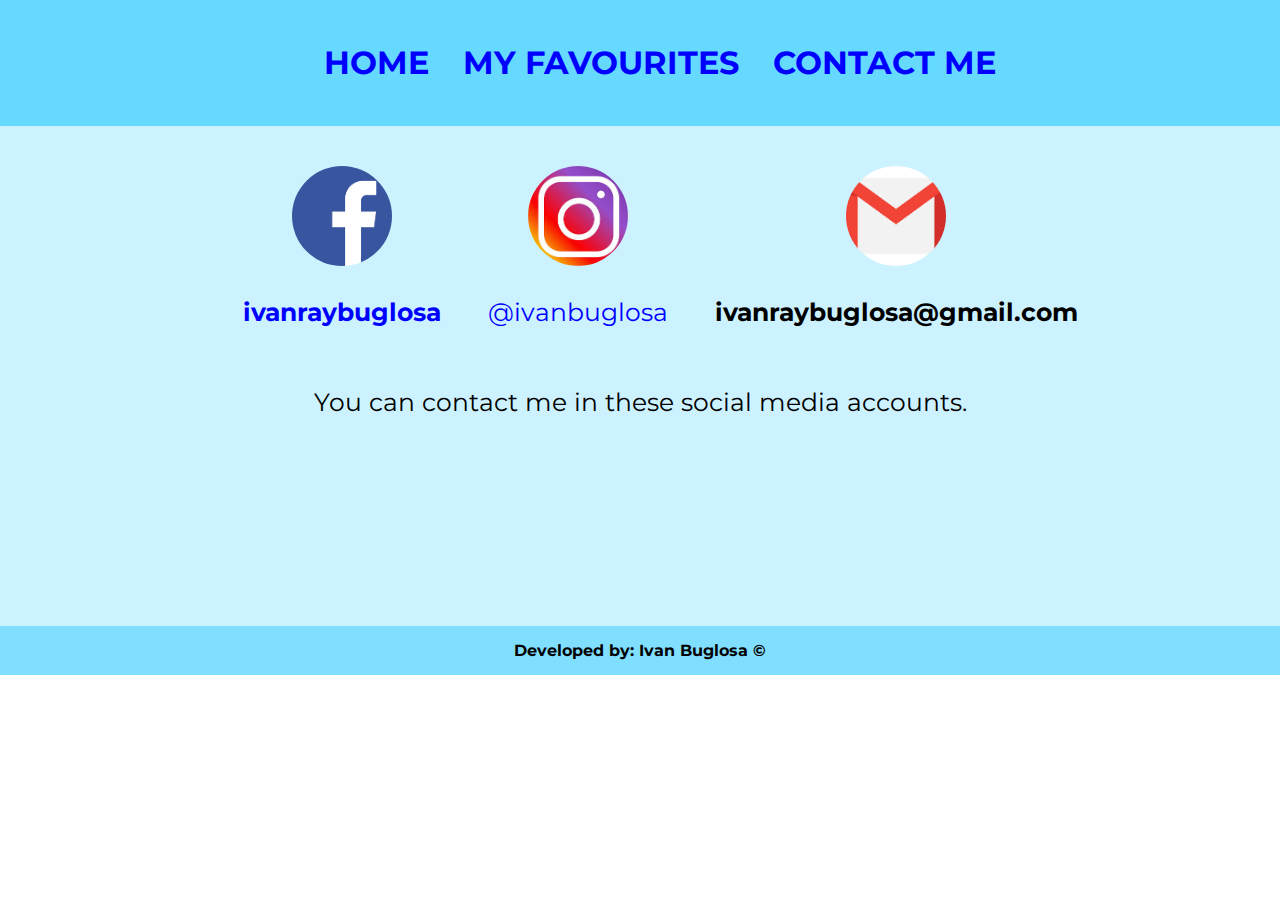
<file: HTML/ivan-act1/contact.html>
<!DOCTYPE html>
<html>
	<head>
		<title>Contact Me</title>
		<link href="styles.css" rel="stylesheet" />
		<link href="https://fonts.googleapis.com/css?family=Montserrat" rel="stylesheet">
	</head>
	<body>
		<header class="center">
			<div>
				<ul>
					<li><h1><a class="nav-header" href="home.html">HOME</a></h1></li>
					<li><h1><a class="nav-header" href="favourites.html">MY FAVOURITES</a></h1></li>
					<li><h1><a class="nav-header" href="contact.html">CONTACT ME</a></h1></li>
				</ul>
			</div>
		</header>
		
		<div class="center-media center">
			<ul class="no-style">
				<li class="media d-inline-block">
					<a href="https://facebook.com/ivanraybuglosa"><img class="image-content" src="images/fb.png" alt="facebook-icon" width="100" height="100"></a>
					<p>
						<a class="color-red" href="https://facebook.com/ivanraybuglosa">
							<strong>ivanraybuglosa</strong>
						</a>	
					</p>
				</li>
				<li class="media d-inline-block">	
					<a href="https://www.instagram.com/ivanbuglosa/"><img class="image-content" src="images/ig.jpeg" alt="instagram-icon" width="100" height="100"></a>
					<p>
						<a class="color-red" href="https://www.instagram.com/ivanbuglosa/">@ivanbuglosa</a>	
					</p>
				</li>
				<li class="media d-inline-block">
					<img class="image-content" src="images/gmail.png" alt="gmail-icon" width="100" height="100">
					<p>
						<strong class="color-red">ivanraybuglosa@gmail.com</strong>
					</p>
				</li>	
			</ul>
			<p class="color-red center"> You can contact me in these social media accounts.</p>

		</div>

		<footer>
			<div class="center color-red">
				<strong>Developed by: Ivan Buglosa &copy;</strong>
			</div>
		</footer>
	</body>
</html>
</file>
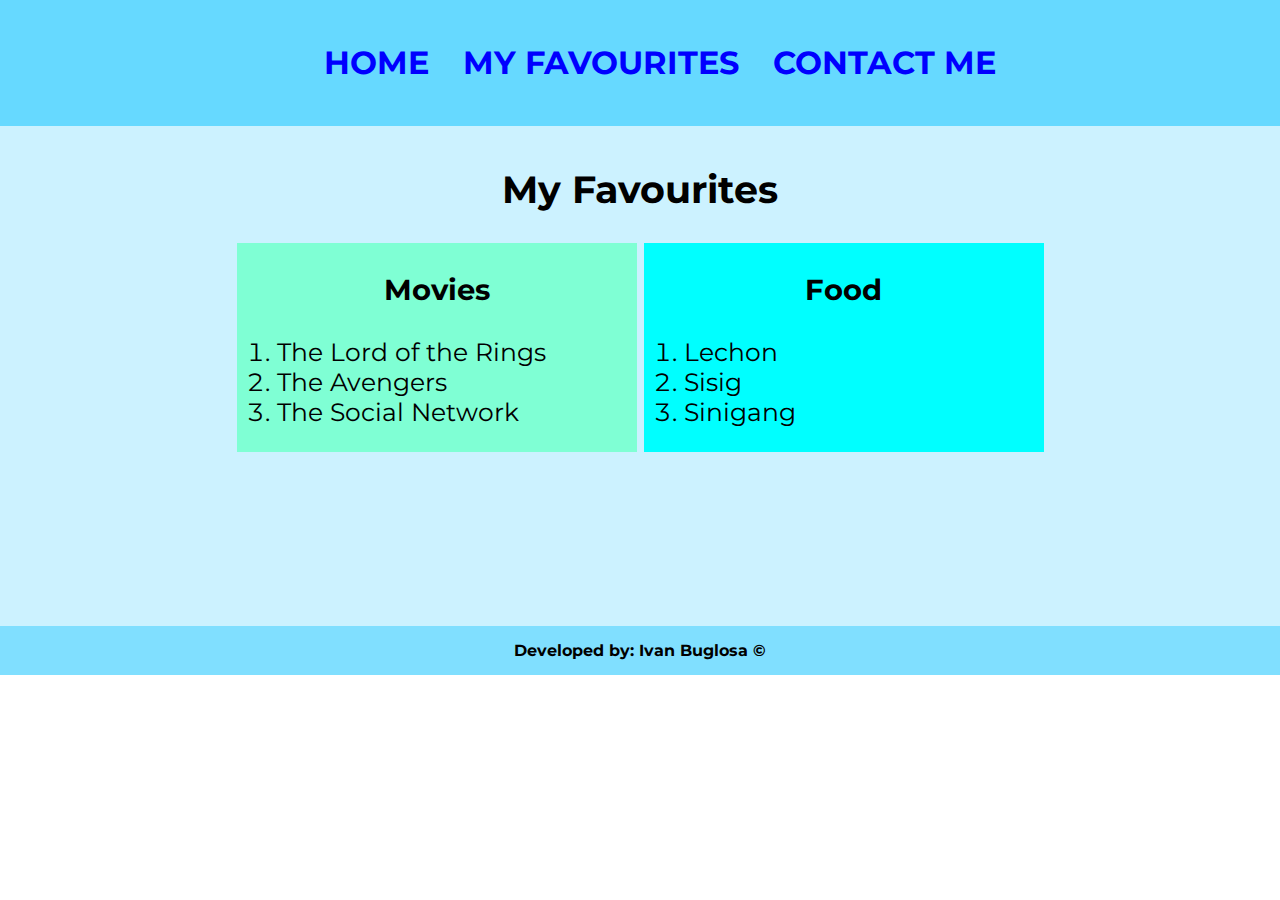
<file: HTML/ivan-act1/favourites.html>
<!DOCTYPE html>
<html>
	<head>
		<title>My Favourites</title>
		<link href="styles.css" rel="stylesheet" />
		<link href="https://fonts.googleapis.com/css?family=Montserrat" rel="stylesheet">
	</head>
	<body>
		<header class="center">
			<div>
				<ul>
					<li><h1><a class="nav-header" href="home.html">HOME</a></h1></li>
					<li><h1><a class="nav-header" href="favourites.html">MY FAVOURITES</a></h1></li>
					<li><h1><a class="nav-header" href="contact.html">CONTACT ME</a></h1></li>
				</ul>
			</div>
		</header>

		<div class="center-media">
				
			<div class="fav-content center">
				<h2 class="center">My Favourites</h2>
			
				<div class="fav-list-movies">
					<h3>Movies</h3>
					<ol class="left">
						<li>The Lord of the Rings</li>
						<li>The Avengers</li>
						<li>The Social Network</li>
					</ol>
				</div>
			
				<div class="fav-list-food">
					<h3>Food</h3>
					<ol class="left">
						<li>Lechon</li>
						<li>Sisig</li>
						<li>Sinigang</li>
					</ol>
				</div>
			</div>
		</div>
		
		<footer>
			<div class="footer-content">
				<strong>Developed by: Ivan Buglosa &copy;</strong>
			</div>
		</footer>
	</body>
</html>
</file>
<file: HTML/Bootstrap/styles.css>
.navbar-color {
    background-color: crimson;
}

.media-image {
    width: 100px;
    height: 100px;
    border-radius: 50%;
}
</file>
<file: HTML/hani-act1/style.css>
body {
	background: #eee;
	margin: 0;
	font-family: 'Ubuntu', sans-serif;
}

header {
	text-align: center;
	background: tomato;
}

main {
	text-align: center;
	width: 800px;
	margin: auto;
}

ol, ul {
	list-style-type: none;
	margin: 0;
	padding: 0;
}

header ul li {
	display: inline-block;
	padding: 20px;
}

header ul li a {
	color: #fff;
	font-size: 20px;
	text-decoration: none;
}

h1, h2 {
	font-family: 'Merriweather', serif;	
}

.circle {
	border-radius: 50%;
	width: 100px;
	height: 100px;
	overflow: hidden;
	margin: auto;
}

.circle img {
	width: 100%;
}

.favorites ul > li {
	display: inline-block;
	vertical-align: top;
	width: 33%;
	height: 200px;
	background: #ddd;
}

table {
	margin: auto;
	border-collapse: collapse;
}

table tr {
	border-bottom: 1px solid #ddd;
}

table tr td,
table tr th {
	padding: 20px 10px;
}
</file>
<file: HTML/ivan-act1/styles.css>
body {
    margin: 0;
    font-family: 'Montserrat', sans-serif;
}

.center-media {
    font-size: 25px;
    font-family: 'Montserrat', sans-serif;
    background-color: #ccf2ff;
    height: 500px;
}

.image-content {
    border-radius: 50%;
    margin-top: 30px;
}

header ul li {
    display: inline-block;
    margin: 5px 15px;
}

header a:hover {
    color: cyan;
}

header {
    background-color: #66d9ff;
    padding: 1px;
}

a .nav-header {
    color: white;
    text-decoration: none;
}

.center {
    text-align: center
}

.container {
    width: 700px;
}

a {
    text-decoration: none;
    color: blue;
}

.fav-content {
    padding: 10px;
}

.center-content {
    line-height: 40px;
}

footer {
    background-color: #80dfff;
    padding: 15px;
}

.footer-content {
    text-align: center;
}

.fav-list-movies {
    display: inline-block;
    background-color: aquamarine;
    width: 400px;
}

.fav-list-food {
    display: inline-block;
    background-color: cyan;
    width:400px;
}

.left {
    text-align: left;
}

.no-style {
    list-style: none;
    margin-top: 0;
}

.d-inline-block {
    display: inline-block;
}

.media {
    margin: 10px 20px;
}
</file>
